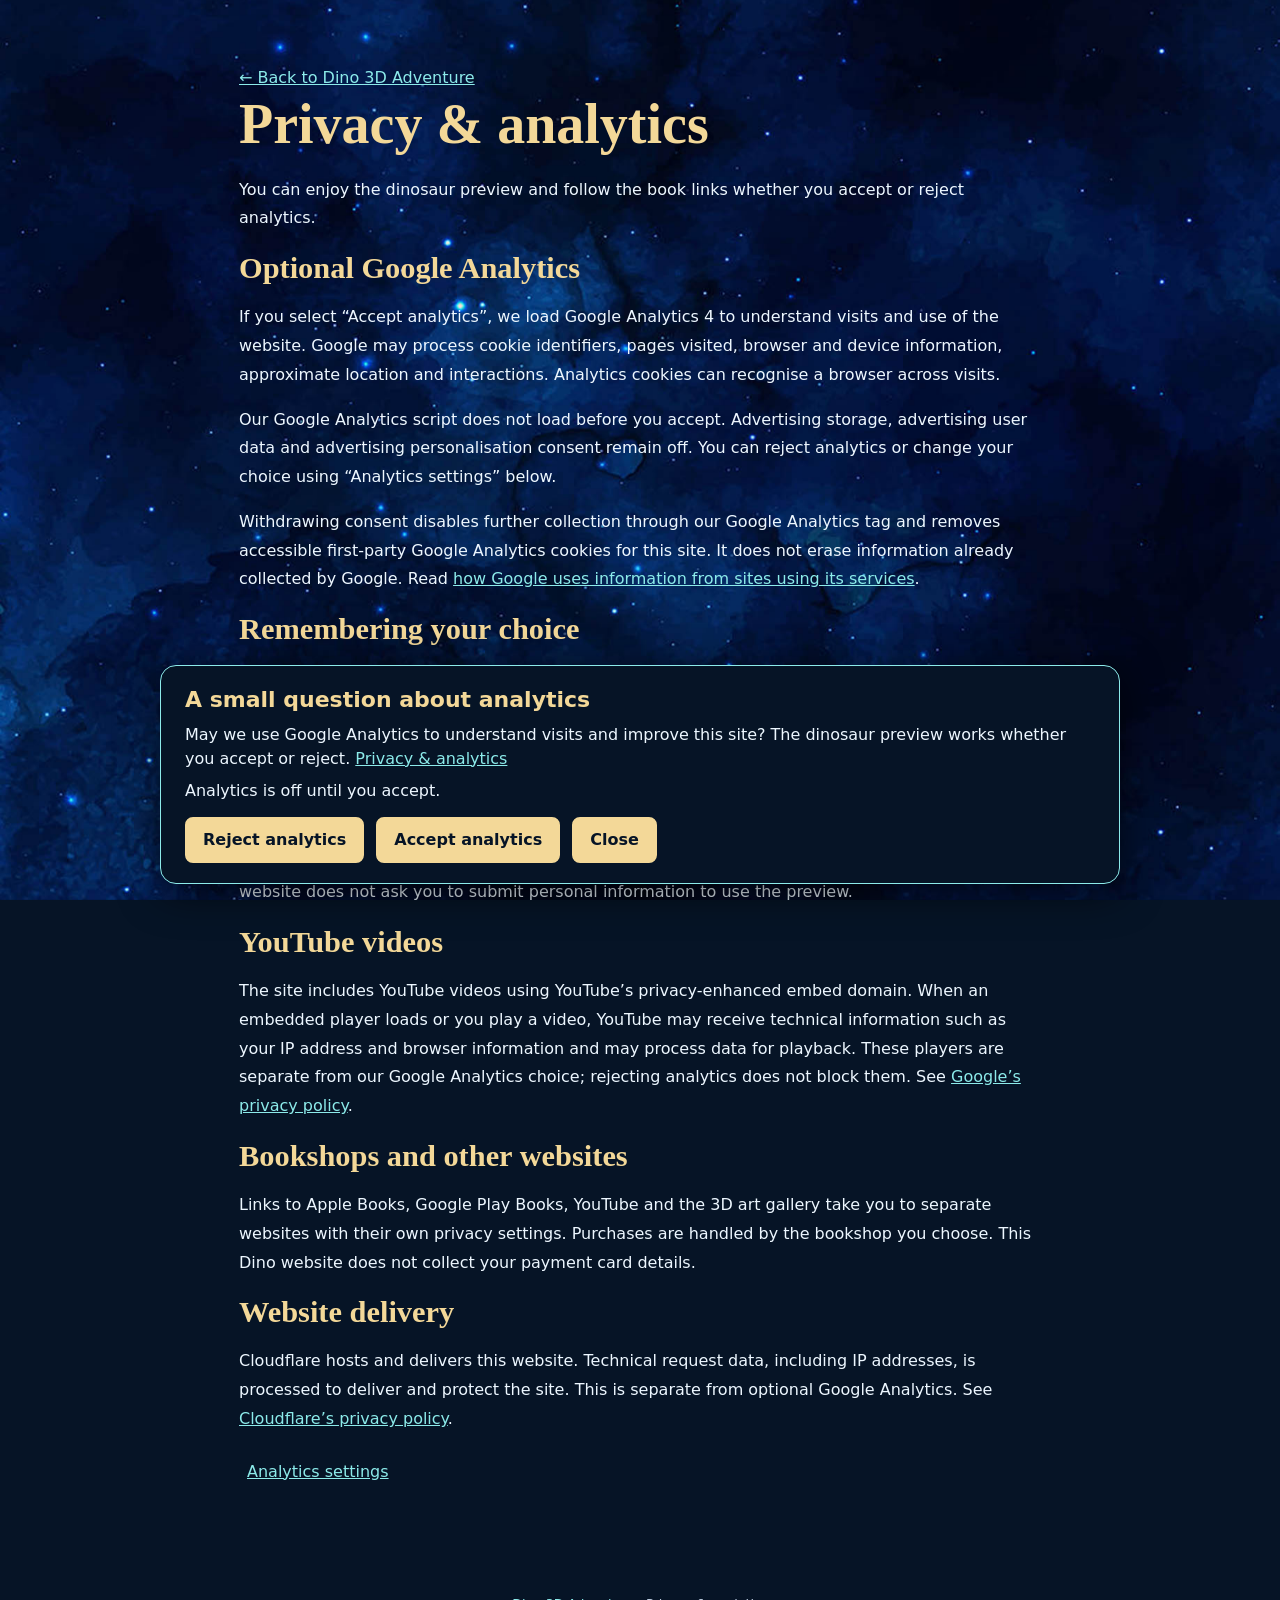
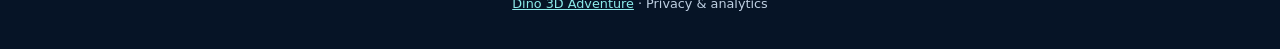
<file: privacy.html>
<!DOCTYPE html>
<html lang="en">
<head>
  <meta charset="UTF-8">
  <meta name="viewport" content="width=device-width, initial-scale=1">

  <title>Privacy &amp; Analytics | Dino 3D Adventure</title>
  <meta name="description" content="How Dino 3D Adventure uses optional Google Analytics, browser storage and external services.">
  <link rel="canonical" href="https://dino3dadventure.com/privacy.html">
  <meta name="theme-color" content="#061426">

  <link rel="stylesheet" href="/analytics-consent.css">
  <script defer src="/analytics-consent.js"></script>

  <style>
    :root {
      color-scheme: dark;
      --ink: #edf7ff;
      --muted: #becfe2;
      --cyan: #8cebea;
      --gold: #f3d898;
      --line: rgba(167,216,245,.26);
      --panel: rgba(4,17,35,.88);
    }

    * { box-sizing: border-box; }
    html { scroll-behavior: smooth; }

    body {
      margin: 0;
      color: var(--ink);
      background: #061426;
      font-family: system-ui,-apple-system,BlinkMacSystemFont,"Segoe UI",sans-serif;
      line-height: 1.65;
    }

    body::before {
      content: "";
      position: fixed;
      inset: 0;
      z-index: -1;
      background: url("images/space-background.jpg") center / cover no-repeat;
      pointer-events: none;
    }

    button, a { -webkit-tap-highlight-color: transparent; }
    button { font: inherit; }
    button, .button { touch-action: manipulation; }
    a { color: var(--cyan); }

    :focus-visible {
      outline: 3px solid var(--gold);
      outline-offset: 5px;
    }

    [hidden] { display: none !important; }

    .site-header {
      max-width: 1200px;
      margin: auto;
      padding: 25px 24px;
      display: flex;
      align-items: center;
      justify-content: space-between;
      gap: 20px;
    }

    .brand {
      display: inline-flex;
      align-items: center;
      gap: 15px;
      color: var(--gold);
      text-decoration: none;
    }

    .brand-skull {
      width: 74px;
      height: 64px;
      flex-shrink: 0;
      filter: drop-shadow(0 3px 9px rgba(0,0,0,.45));
    }

    .brand-name {
      display: flex;
      flex-direction: column;
      font-family: Georgia,"Times New Roman",serif;
      font-weight: 800;
      text-transform: uppercase;
      line-height: 1;
      text-shadow: 0 3px 8px rgba(0,0,0,.65);
    }

    .brand-name .top {
      font-size: clamp(1.5rem,4vw,2.25rem);
      letter-spacing: .055em;
    }

    .brand-name .bottom {
      margin-top: 8px;
      font-size: clamp(.72rem,2vw,1rem);
      letter-spacing: .24em;
    }

    .header-link {
      font-size: .88rem;
      text-decoration: none;
    }

    main { padding: 0 18px; }

    .intro, .info-section, .book-section {
      max-width: 900px;
      margin: 20px auto 32px;
      padding: clamp(24px,5vw,42px);
      border: 1px solid var(--line);
      border-radius: 22px;
      background: var(--panel);
      box-shadow: 0 18px 65px rgba(0,0,0,.22);
    }

    .intro, .book-section { text-align: center; }

    .eyebrow {
      margin: 0 0 13px;
      color: var(--cyan);
      font-size: .75rem;
      font-weight: 800;
      text-transform: uppercase;
      letter-spacing: .14em;
    }

    h1 {
      margin: 0 0 20px;
      font-family: Georgia,"Times New Roman",serif;
      font-size: clamp(2rem,5.5vw,3.5rem);
      line-height: 1.12;
      color: var(--gold);
      text-wrap: balance;
    }

    h2 {
      margin: 0 0 15px;
      font-family: Georgia,"Times New Roman",serif;
      font-size: clamp(1.4rem,3.4vw,1.9rem);
      line-height: 1.25;
      color: var(--gold);
      text-wrap: balance;
    }

    h3 {
      margin: 22px 0 8px;
      color: var(--gold);
      font-size: 1.1rem;
      line-height: 1.4;
    }

    .lead {
      max-width: 710px;
      margin: 0 auto 20px;
      color: var(--muted);
      font-size: 1rem;
    }

    .glasses-note {
      padding: 20px;
      margin: 24px 0;
      border: 1px solid rgba(140,235,234,.35);
      border-radius: 15px;
      background: rgba(61,157,186,.1);
    }

    .glasses-note h2 {
      color: var(--ink);
      font-family: inherit;
      font-size: 1.12rem;
    }

    .glasses-note p {
      margin: 0;
      color: var(--muted);
      font-size: .94rem;
    }

    .glasses-note .fullscreen-tip {
      margin-top: 14px;
      color: var(--cyan);
    }

    .actions {
      display: flex;
      flex-wrap: wrap;
      justify-content: center;
      gap: 12px;
    }

    .button, .control {
      display: inline-flex;
      align-items: center;
      justify-content: center;
      min-height: 46px;
      padding: 11px 20px;
      border: 1px solid var(--line);
      border-radius: 10px;
      background: #142a42;
      color: white;
      font-weight: 650;
      text-decoration: none;
      cursor: pointer;
    }

    .primary {
      background: var(--cyan);
      border-color: var(--cyan);
      color: #05202a;
    }

    button:disabled {
      opacity: .46;
      cursor: not-allowed;
    }

    .button:hover:not(:disabled),
    .control:hover:not(:disabled) {
      filter: brightness(1.12);
    }

    .preview-note, .small {
      color: var(--muted);
      font-size: .85rem;
    }

    .preview-note { margin: 18px 0 0; }

    .reader {
      --image-limit: max(180px,calc(100vh - 260px));
      --image-limit: max(180px,calc(100dvh - 260px));
      max-width: 1600px;
      margin: 0 auto;
      padding: 14px;
      border: 1px solid var(--line);
      border-radius: 20px;
      background: rgba(3,12,26,.76);
      scroll-margin-top: 12px;
    }

    .toolbar {
      display: flex;
      align-items: center;
      justify-content: space-between;
      gap: 15px;
      max-width: 1100px;
      margin: 0 auto 14px;
    }

    .reader-title {
      margin: 0;
      font-family: inherit;
      font-size: clamp(.95rem,2vw,1.2rem);
      font-weight: 650;
      color: var(--gold);
      text-align: left;
    }

    .stage {
      display: flex;
      align-items: center;
      justify-content: center;
      width: 100%;
    }

    .slide {
      width: 100%;
      min-width: 0;
      margin: 0;
      text-align: center;
    }

    .page-image {
      display: block;
      width: auto;
      height: auto;
      max-width: 100%;
      max-height: var(--image-limit);
      object-fit: contain;
      margin: auto;
      border-radius: 5px;
      box-shadow: 0 12px 45px rgba(0,0,0,.35);
    }

    figcaption {
      max-width: 800px;
      margin: 10px auto 0;
      color: var(--muted);
      font-size: .9rem;
    }

    .scene-caption { margin: 0; }

    .intro-page-layout {
      width: min(100%,calc(var(--image-limit) * 1.2));
      margin: auto;
      display: grid;
      grid-template-columns: minmax(0,100fr) minmax(0,18fr);
      column-gap: 1.6667%;
      align-items: center;
    }

    .intro-page-layout .page-image {
      width: 100%;
      height: auto;
      max-height: var(--image-limit);
    }

    .image-next-button {
      display: block;
      width: 100%;
      padding: 0;
      margin: 0;
      border: 0;
      border-radius: 12px;
      background: transparent;
      cursor: pointer;
      line-height: 0;
    }

    .image-next-button img {
      display: block;
      width: 100%;
      height: auto;
      border-radius: 12px;
    }

    .image-next-button:hover {
      outline: 2px solid var(--cyan);
      outline-offset: 5px;
    }

    .navigation {
      display: flex;
      align-items: center;
      justify-content: center;
      flex-wrap: wrap;
      gap: 16px;
      margin-top: 14px;
    }

    #page-count {
      min-width: 95px;
      color: var(--muted);
      text-align: center;
      font-size: .9rem;
    }

    .keyboard-hint {
      margin: 12px 0 0;
      color: var(--muted);
      text-align: center;
      font-size: .78rem;
    }

    details {
      margin-top: 15px;
      border: 1px solid var(--line);
      border-radius: 12px;
      background: rgba(10,30,49,.85);
      overflow: hidden;
      text-align: left;
    }

    summary {
      padding: 15px 20px;
      color: var(--ink);
      font-weight: 650;
      cursor: pointer;
    }

    summary::marker { color: var(--cyan); }

    details[open] summary {
      border-bottom: 1px solid var(--line);
      color: var(--cyan);
    }

    .detail-content {
      padding: 0 22px 20px;
      font-size: 1rem;
      line-height: 1.8;
    }

    .detail-content p { color: var(--muted); }
    .detail-content > h3:first-child { margin-top: 20px; }
    .detail-content > p:last-child { margin-bottom: 0; }
    .dino-details { margin-top: 12px; }

    .dino-details summary {
      font-size: .95rem;
      color: var(--gold);
    }

    .reader:fullscreen, .reader.expanded {
      --image-limit: max(100px,calc(100vh - 170px));
      --image-limit: max(100px,calc(100dvh - 170px));
      width: 100%;
      max-width: none;
      height: 100%;
      margin: 0;
      padding: 12px;
      border: 0;
      border-radius: 0;
      background: #030b16;
      display: flex;
      flex-direction: column;
      overflow: auto;
    }

    .reader.expanded {
      position: fixed;
      inset: 0;
      z-index: 100;
      height: 100dvh;
    }

    .reader:fullscreen .toolbar,
    .reader.expanded .toolbar {
      width: 100%;
      flex-shrink: 0;
    }

    .reader:fullscreen .stage,
    .reader.expanded .stage {
      flex: 1;
      min-height: 0;
    }

    .reader:fullscreen figcaption,
    .reader.expanded figcaption,
    .reader:fullscreen .keyboard-hint,
    .reader.expanded .keyboard-hint {
      display: none;
    }

    .reader:fullscreen .navigation,
    .reader.expanded .navigation {
      flex-shrink: 0;
    }

    .info-section > p, .book-section p {
      color: var(--muted);
    }

    .shorts-section {
      max-width: 1100px;
      margin: 32px auto;
      padding: clamp(20px,4vw,36px);
      border: 1px solid var(--line);
      border-radius: 22px;
      background: var(--panel);
      text-align: center;
    }

    .shorts-intro {
      max-width: 720px;
      margin: 0 auto 24px;
      color: var(--muted);
    }

    .shorts-grid {
      display: grid;
      grid-template-columns: repeat(3,minmax(0,1fr));
      gap: 22px;
    }

    .short-card { min-width: 0; }

    .short-card h3 {
      margin: 0 0 12px;
      min-height: 2.8em;
      font-size: 1rem;
    }

    .short-player {
      width: 100%;
      aspect-ratio: 9 / 16;
      overflow: hidden;
      border-radius: 14px;
      background: #000;
      border: 1px solid var(--line);
    }

    .short-player iframe {
      display: block;
      width: 100%;
      height: 100%;
      border: 0;
    }

    .short-card .button {
      margin-top: 14px;
      font-size: .9rem;
    }

    /* Compact visual introduction; longer reading follows the viewer. */
    .visual-intro { padding: clamp(20px,3vw,30px); }
    .visual-intro h1 { font-size: clamp(1.8rem,4.5vw,2.8rem); }
    .hero-layout {
      display: grid;
      grid-template-columns: minmax(0,1fr) minmax(0,1fr);
      gap: clamp(20px,4vw,36px);
      align-items: center;
    }
    .hero-cover-link { display: block; line-height: 0; }
    .hero-cover {
      display: block;
      width: 100%;
      height: auto;
      max-height: 380px;
      object-fit: contain;
      border-radius: 8px;
    }
    .hero-copy .lead { font-size: 1.15rem; }
    .hero-copy .button { max-width: 100%; }
    @media (max-width: 560px) {
      .hero-layout { grid-template-columns: 1fr; gap: 16px; }
      .hero-cover { max-height: 260px; }
      .hero-copy .lead { font-size: 1rem; margin-bottom: 14px; }
      .hero-copy .small { margin-bottom: 0; }
    }

    footer {
      padding: 18px 20px 35px;
      color: var(--muted);
      text-align: center;
      font-size: .8rem;
    }

    .no-js .slide { margin-bottom: 28px; }
    .no-js .stage { display: block; }
    .no-js .js-only { display: none; }

    .no-js .intro-page-layout {
      display: block;
      width: min(100%,var(--image-limit));
    }

    /* T. rex title and picture scale together without cropping. */
    .trex-artwork {
      width: min(100%,calc((var(--image-limit) - 12px) / 1.29));
      margin: auto;
      display: grid;
      gap: 12px;
    }

    .trex-artwork img {
      display: block;
      width: 100%;
      height: auto;
      max-width: 100%;
      max-height: none;
    }

    .trex-title { border-radius: 5px; }
    .finale-caption { max-width: 900px; }
    .finale-caption > h2 { margin: 20px 0 12px; }

    .finale-card {
      margin-top: 24px;
      padding: clamp(20px,4vw,32px);
      border: 1px solid var(--line);
      border-radius: 18px;
      background: #061426;
      text-align: center;
    }

    .warpi-message {
      display: grid;
      grid-template-columns: minmax(130px,210px) minmax(0,1fr);
      align-items: center;
      gap: 24px;
      text-align: left;
    }

    .warpi-portrait {
      display: block;
      width: 100%;
      height: auto;
    }

    .warpi-message p { margin: 0 0 12px; }

    .encounter-list {
      display: flex;
      flex-wrap: wrap;
      justify-content: center;
      gap: 10px;
      padding: 0;
      margin: 20px 0 24px;
      list-style: none;
    }

    .encounter-list li {
      padding: 7px 13px;
      border: 1px solid var(--line);
      border-radius: 20px;
      color: var(--gold);
      background: #102339;
    }

    .restart-link {
      padding: 9px 14px;
      margin-top: 16px;
      border: 0;
      border-radius: 8px;
      color: var(--cyan);
      background: transparent;
      text-decoration: underline;
      cursor: pointer;
    }

    .farewell-eyes {
      display: block;
      width: min(100%,620px);
      height: auto;
      margin: 26px auto 0;
    }

    @media (max-width: 700px) {
      .shorts-grid {
        grid-template-columns: 1fr;
        gap: 30px;
      }

      .short-card {
        width: 100%;
        max-width: 360px;
        margin: auto;
      }

      .short-card h3 { min-height: 0; }
    }

    @media (max-width: 560px) {
      .site-header { padding: 18px; gap: 12px; }
      .brand { gap: 10px; }
      .brand-skull { width: 52px; height: 48px; }
      .header-link { max-width: 85px; font-size: .78rem; }
      .intro { margin-top: 8px; }
      .reader { padding: 10px; }
      .toolbar { gap: 10px; align-items: flex-start; }
      .toolbar .control { font-size: .78rem; flex-shrink: 0; }
      .control { padding: 10px 12px; font-size: .86rem; }
      .navigation { gap: 6px; }
      .navigation .control { padding: 8px; font-size: .78rem; }
      #first-button { min-width: 80px; }
      #page-count { min-width: 80px; font-size: .8rem; }
      .detail-content { padding: 0 17px 17px; }
      summary { padding: 14px 16px; }

      .warpi-message {
        grid-template-columns: 1fr;
        text-align: center;
      }

      .warpi-portrait {
        max-width: 190px;
        margin: auto;
      }
    }

    @media (prefers-reduced-motion: reduce) {
      html { scroll-behavior: auto; }
    }
  </style>
  <link rel="icon" href="/favicon.ico?v=1" sizes="any">
  <link rel="icon" type="image/svg+xml" href="/favicon.svg?v=1">
  <link rel="apple-touch-icon" href="/apple-touch-icon.png">
</head><body><main style="max-width:850px;margin:40px auto;padding:24px;line-height:1.8"><a href="/">← Back to Dino 3D Adventure</a>
<h1>Privacy &amp; analytics</h1>
<p>You can enjoy the dinosaur preview and follow the book links whether you accept or reject analytics.</p>
<h2>Optional Google Analytics</h2><p>If you select “Accept analytics”, we load Google Analytics 4 to understand visits and use of the website. Google may process cookie identifiers, pages visited, browser and device information, approximate location and interactions. Analytics cookies can recognise a browser across visits.</p>
<p>Our Google Analytics script does not load before you accept. Advertising storage, advertising user data and advertising personalisation consent remain off. You can reject analytics or change your choice using “Analytics settings” below.</p>
<p>Withdrawing consent disables further collection through our Google Analytics tag and removes accessible first-party Google Analytics cookies for this site. It does not erase information already collected by Google. Read <a href="https://policies.google.com/technologies/partner-sites">how Google uses information from sites using its services</a>.</p>
<h2>Remembering your choice</h2><p>We store your analytics choice in your browser’s local storage for up to 180 days. This preference is separate from analytics cookies. If storage is blocked, your choice may not persist between pages. Clearing this site’s browser data removes the saved choice. Closing the banner does not grant consent or change an existing choice.</p>
<h2>The dinosaur preview</h2><p>The book preview works without optional analytics. It does not require an account or payment. This website does not ask you to submit personal information to use the preview.</p>
<h2>YouTube videos</h2><p>The site includes YouTube videos using YouTube’s privacy-enhanced embed domain. When an embedded player loads or you play a video, YouTube may receive technical information such as your IP address and browser information and may process data for playback. These players are separate from our Google Analytics choice; rejecting analytics does not block them. See <a href="https://policies.google.com/privacy">Google’s privacy policy</a>.</p>
<h2>Bookshops and other websites</h2><p>Links to Apple Books, Google Play Books, YouTube and the 3D art gallery take you to separate websites with their own privacy settings. Purchases are handled by the bookshop you choose. This Dino website does not collect your payment card details.</p>
<h2>Website delivery</h2><p>Cloudflare hosts and delivers this website. Technical request data, including IP addresses, is processed to deliver and protect the site. This is separate from optional Google Analytics. See <a href="https://www.cloudflare.com/privacypolicy/">Cloudflare’s privacy policy</a>.</p>
<p><button class="analytics-settings" type="button">Analytics settings</button></p></main><footer><a href="/">Dino 3D Adventure</a> · Privacy &amp; analytics</footer></body></html>
</file>
<file: analytics-consent.css>
.analytics-settings{font:inherit;background:none;border:0;color:#8cebea;text-decoration:underline;cursor:pointer;padding:.5rem}.analytics-banner{position:fixed;z-index:10000;bottom:16px;left:16px;right:16px;max-width:960px;margin:auto;padding:20px 24px;background:#061426;color:#edf7ff;border:1px solid #8cebea;border-radius:16px;box-shadow:0 8px 40px #000a;max-height:80vh;overflow:auto;text-align:left;font:16px/1.5 system-ui,sans-serif}.analytics-banner[hidden]{display:none}.analytics-banner h2{font:700 22px/1.3 system-ui,sans-serif;margin:0 0 8px;color:#f3d898}.analytics-banner p{font:inherit;margin:8px 0}.analytics-banner a{color:#8cebea}.analytics-actions{display:flex;gap:12px;flex-wrap:wrap;margin-top:14px}.analytics-actions button{font:600 16px/1.4 system-ui,sans-serif;background:#f3d898;color:#061426;border:2px solid #f3d898;border-radius:8px;padding:10px 16px;cursor:pointer}.analytics-actions button:focus-visible,.analytics-settings:focus-visible{outline:3px solid #8cebea;outline-offset:4px}@media(max-width:480px){.analytics-banner{padding:16px;bottom:8px;left:8px;right:8px}.analytics-actions button{flex:1 1 auto}}
</file>
